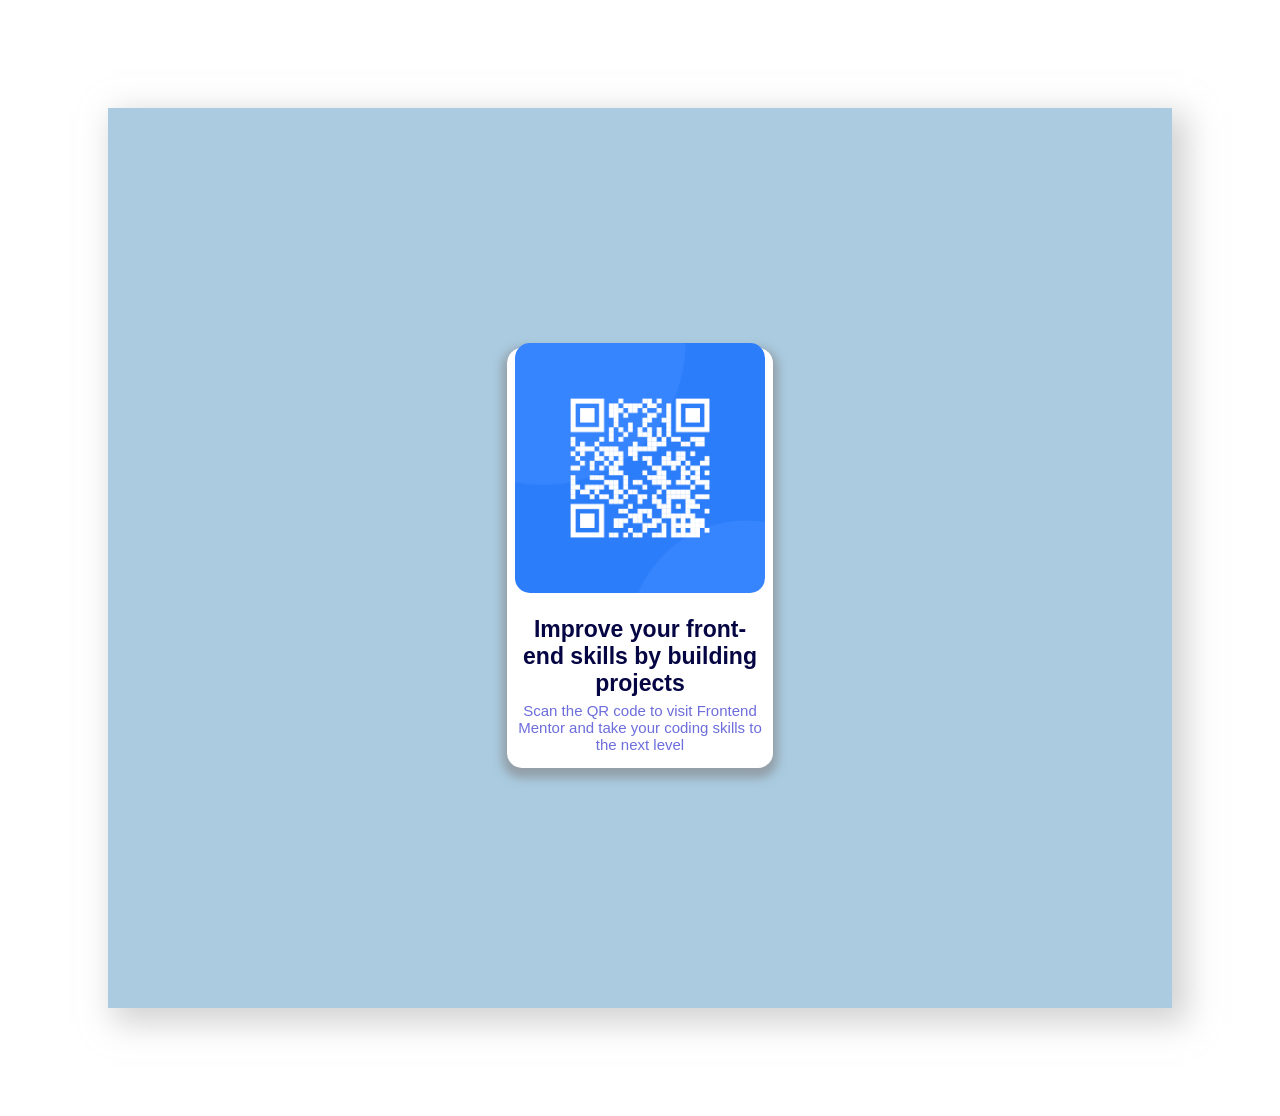
<file: index.html>
<!DOCTYPE html>
<html lang="en">
  <head>
    <meta charset="UTF-8" />
    <meta name="viewport" content="width=device-width, initial-scale=1.0" />
    <title>QR code Page</title>
    <link rel="stylesheet" href="qrstyle.css" />
  </head>
  <body>
    <div class="white-bg">
      <div class="blue-bg">
        <div class="box-container">
          <img class="qrcode" src="image-qr-code.png" />
          <div>
            <p class="text">
              Improve your front-end skills by building projects
            </p>
            <p class="cta">
              Scan the QR code to visit Frontend Mentor and take your coding
              skills to the next level
            </p>
          </div>
        </div>
      </div>
    </div>
  </body>
</html>
</file>
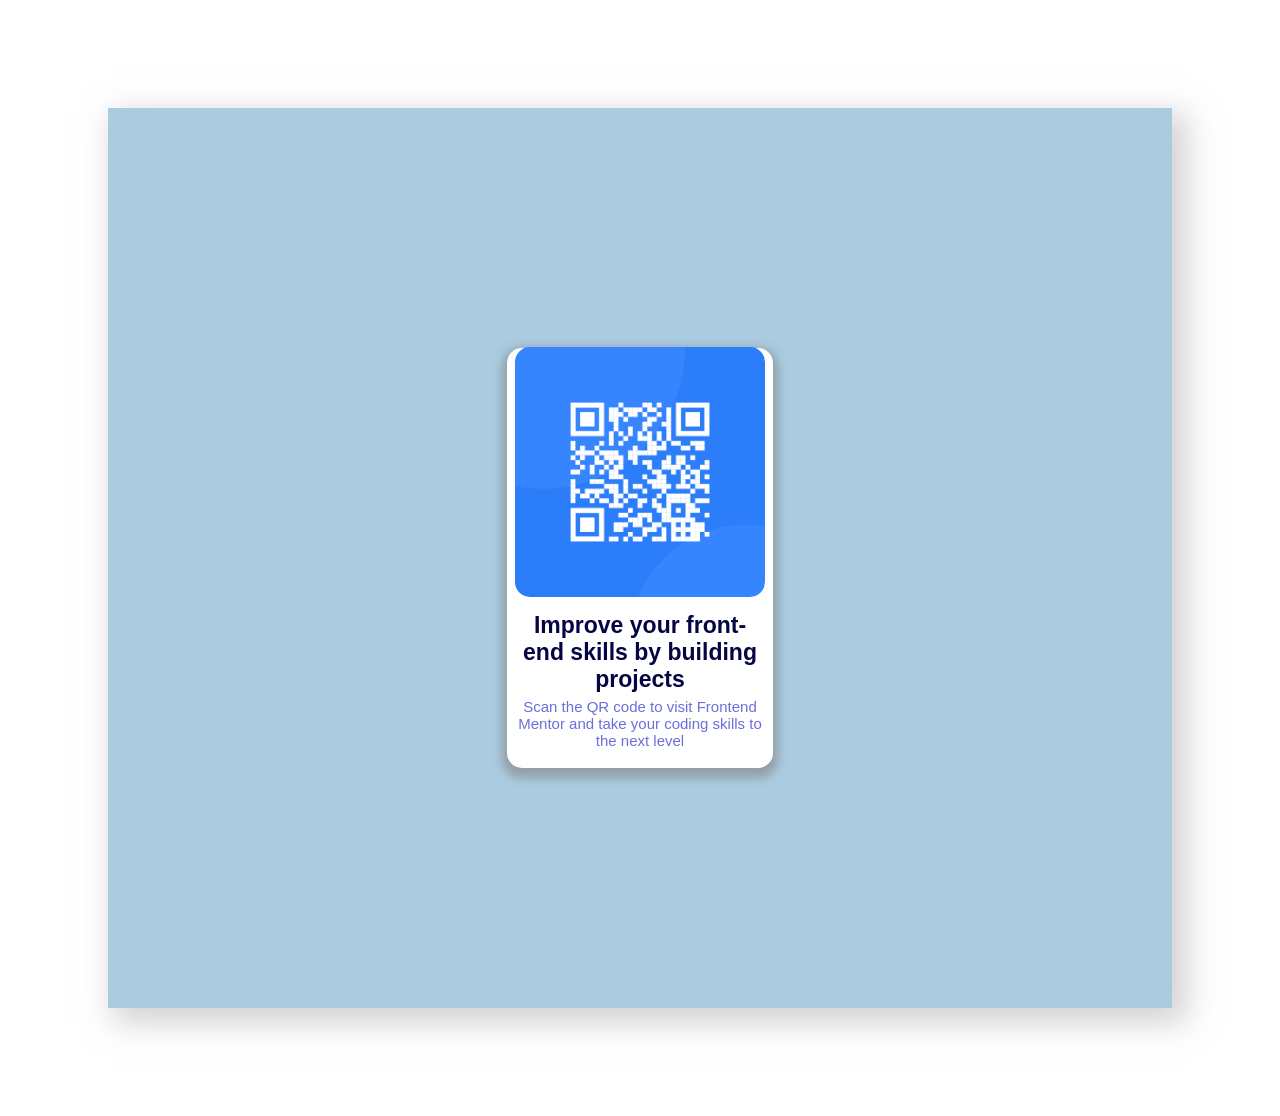
<file: QRcode.html>
<!DOCTYPE html>
<html lang="en">
  <head>
    <meta charset="UTF-8" />
    <meta name="viewport" content="width=device-width, initial-scale=1.0" />
    <title>QR code Page</title>
    <link rel="stylesheet" href="qrstyle.css" />
  </head>
  <body>
    <div class="white-bg">
      <div class="blue-bg">
        <div class="box-container">
          <img class="qrcode" src="image-qr-code.png" alt="qrcode" />
          <div>
            <h1 class="text">
              Improve your front-end skills by building projects
            </h1>
            <p class="cta">
              Scan the QR code to visit Frontend Mentor and take your coding
              skills to the next level
            </p>
          </div>
        </div>
      </div>
    </div>
  </body>
</html>
</file>
<file: qrstyle.css>
.qrcode{
    border-radius: 15px;
    height: 100%;
    width: 100%;
    margin: 0;
}

.text{
    font-size: 23px;
    /* font-style: ; not needed */
    font-family: 'Gill Sans', 'Gill Sans MT', Calibri, 'Trebuchet MS', sans-serif;
    color: rgb(5, 5, 68);
    font-weight: bold;
    margin-bottom: 5px;
    padding: 0;
}

.cta{
    font-size: 15px;
    /* font-style:oblique; not needed*/
    font-family:'Franklin Gothic Medium', 'Arial Narrow', Arial, sans-serif;
    color: rgb(109, 109, 219);
    /* padding-bottom: 5px; */
    margin-bottom: 20px; 
    /* font-weight: thin; */
    margin-top: 5px;
    /* padding-bottom: 50px; */
    padding: 0;
}

.box-container{
    width: 250px;
    height: 400px;
    display:flex;
    justify-content: center;
    align-items: center;
    flex-direction: column; 
    border-radius: 15px;
    background-color: white;
    text-align: center;
    margin: 0;
    padding-left: 8px;
    padding-right: 8px;
    padding-top: 10px;
    padding-bottom: 10px;
    box-shadow: 0 5px 10px 5px #807d7d8f;
}

.white-bg{
    background-color: white;
    padding: 100px;
}

.blue-bg{
    background-color: rgb(170, 203, 224);
    display: flex;
    align-items: center;
    justify-content: center;
    height: 100vh;
    margin: 0;
    /* box-shadow: 2px 2px 5px blue */
    box-shadow: 10px 10px 30px 5px #afafaf8f;
}

@media (max-width: 600px) {
    .box-container {
        width: 90%; /* Shrinks to 90% of the screen width */
        padding: 15px;
    }

    .text {
        font-size: 18px; /* Adjust font size for smaller screens */
    }

    .cta {
        font-size: 13px;
    }

    .qrcode {
        width: 80%; /* Shrinks the QR code proportionally */
    }
}
</file>
